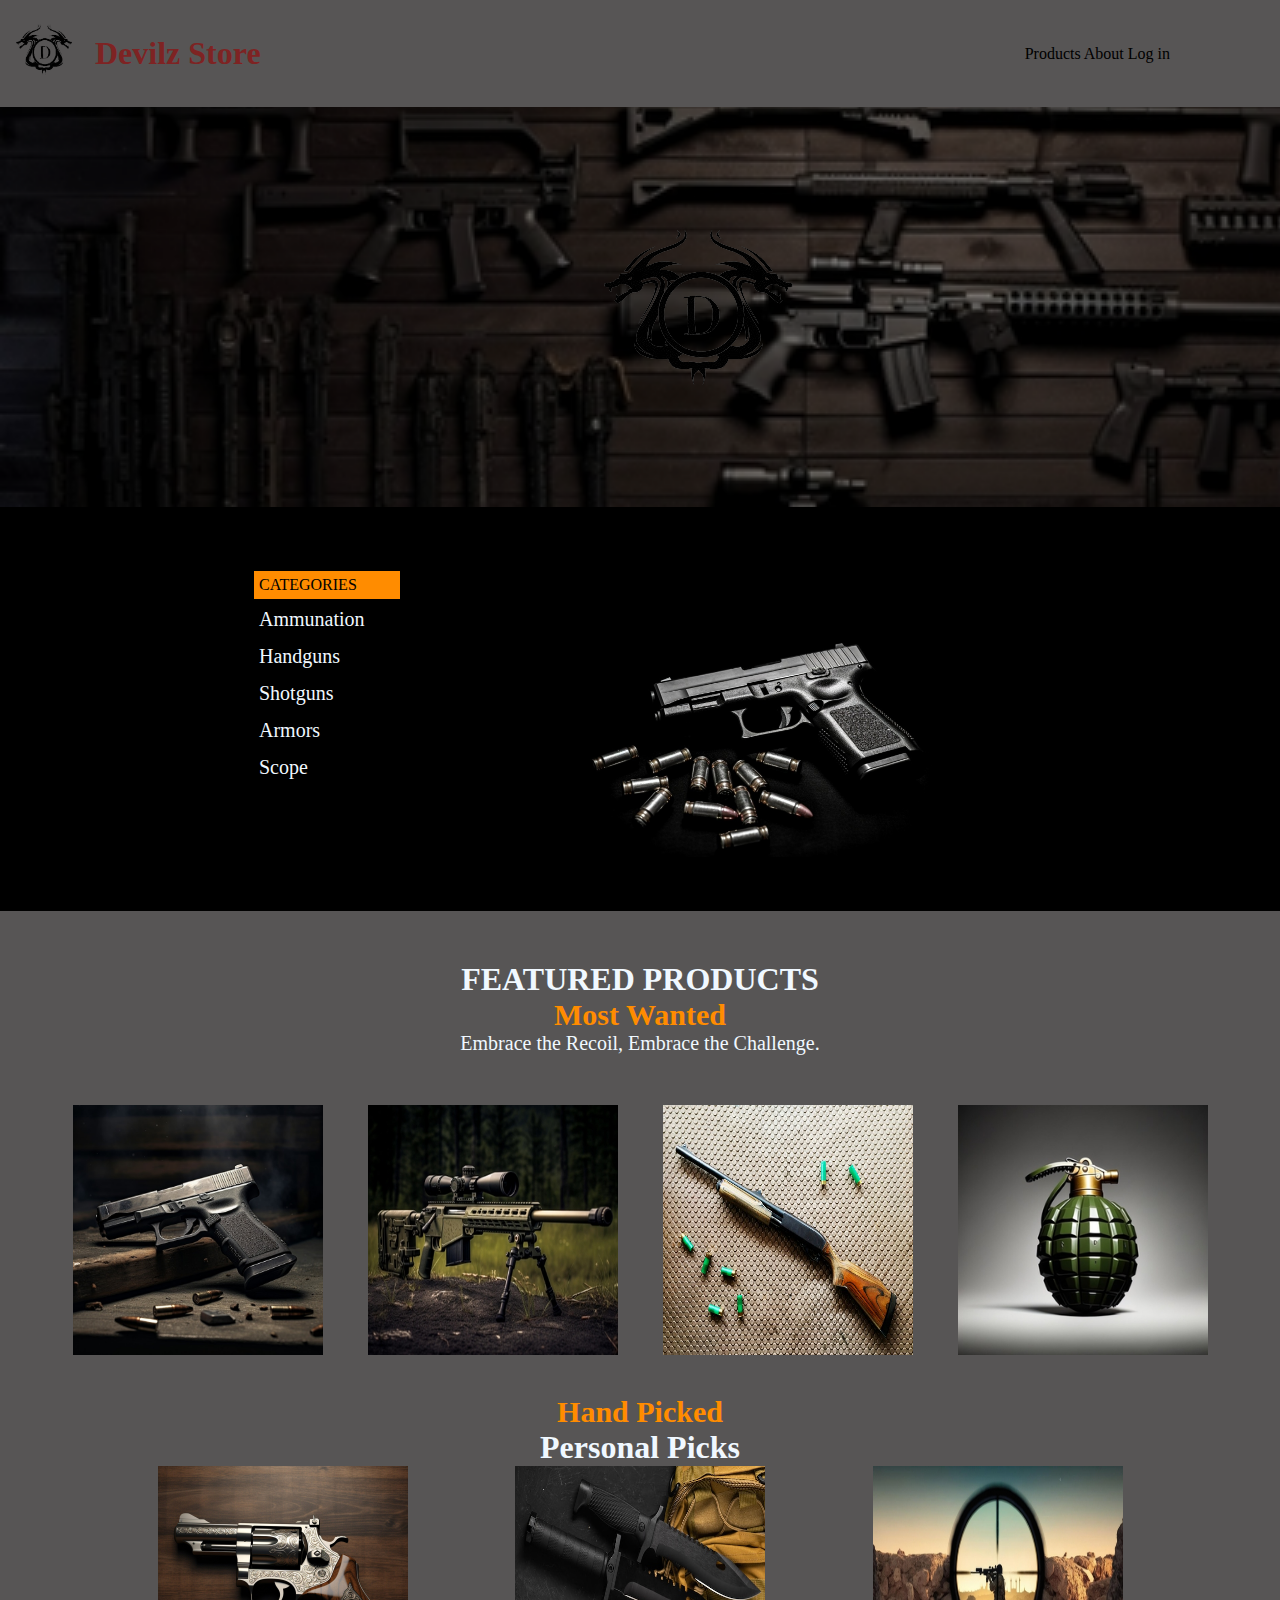
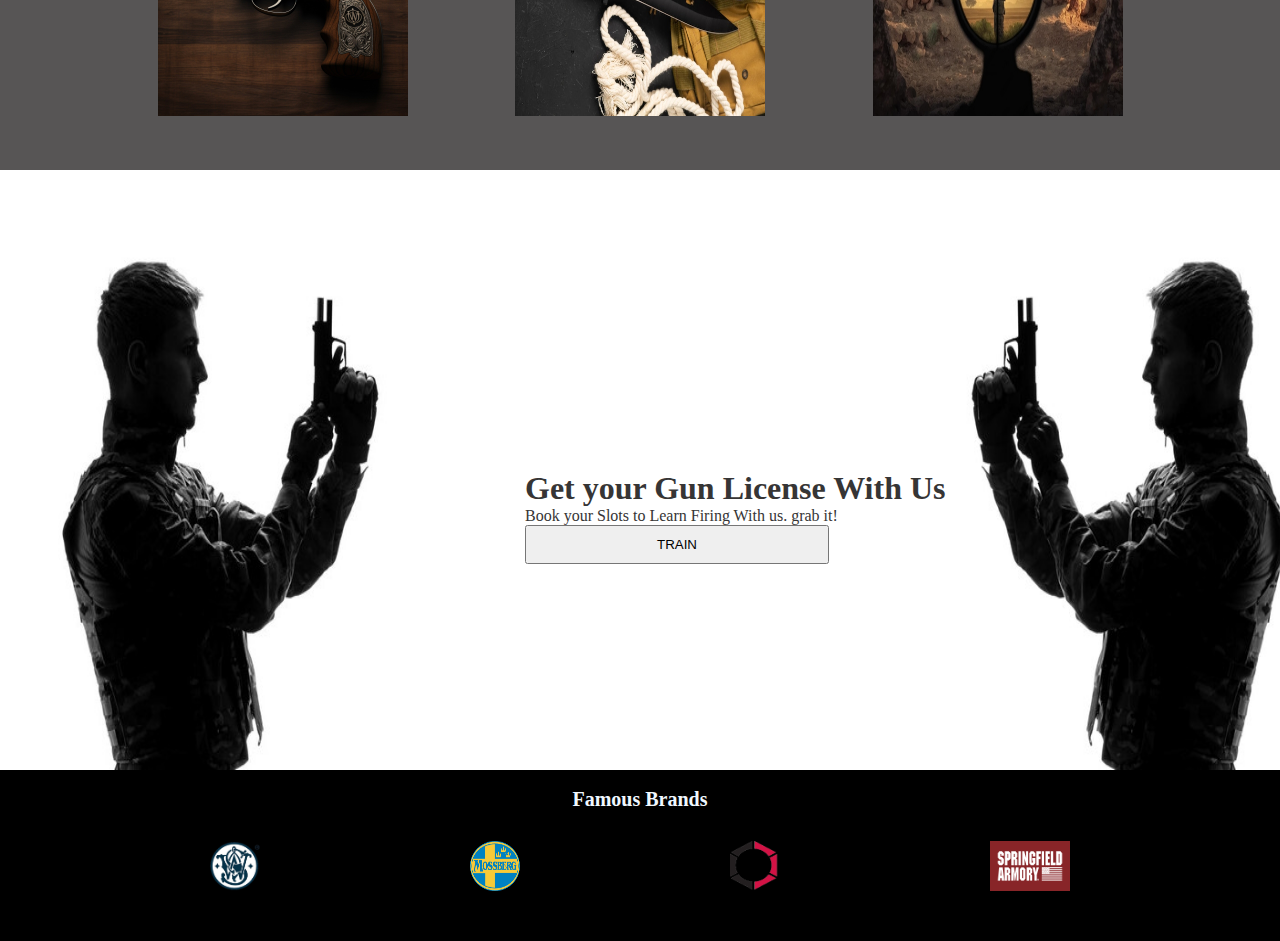
<file: index.html>
<!DOCTYPE html>
<html lang="en">
<head>
  <meta charset="UTF-8">
  <meta http-equiv="X-UA-Compatible" content="IE=edge">
  <meta name="viewport" content="width=device-width, initial-scale=1.0">
  <link rel="stylesheet" href="https://cdnjs.cloudflare.com/ajax/libs/font-awesome/4.7.0/css/font-awesome.min.css">
  <title>Devilz Store</title>
  <script src="https://ajax.googleapis.com/ajax/libs/jquery/3.7.1/jquery.min.js"></script>
  <link
    rel="stylesheet"
    href="https://cdnjs.cloudflare.com/ajax/libs/animate.css/4.1.1/animate.min.css"
  />
  <link rel="stylesheet" href="style.css">
  <link rel="icon" href="logo1.png">
  
</head>




<body>
  <!-- navigation start -->
  <nav id="nav">
    <div class="lo1">
      <img src="logo1.png" class="lo">
      <h1>Devilz Store</h1>
    </div>
    
    <div class="n1">
      
    </div>

    <div class="container" onclick="myFunction(this)">
      <div class="bar1"></div>
      <div class="bar2"></div>
      <div class="bar3"></div>
    </div>

    <div id="sidenav">
      <a href="">Products</a>
      <a href="">About</a>
      <a href="">Log in</a>
      
    </div>

  </nav>
  <!-- navigation end -->

  <!-- background image  -->
  <div id="m1">
    
  </div>
  <!-- background image end  -->

  <!-- home page logo -->
  <img src="logo1.png" class="ig2">
  <!-- home page logo end -->

<!-- CATEGORIES -->
  <main id="main">
    <div id="m2">
      <div class="m21">
       <ul class="ul">
        <li class="li1">CATEGORIES</li>
        <li><a href="">Ammunation</a></li>
        <li><a href="">Handguns</a></li>
        <li><a href="">Shotguns</a></li>
        <li><a href="">Armors</a></li>
        <li><a href="">Scope</a></li>
       </ul>
      </div>

      <!-- sliding -->
      <div class="m22">
        <img src="" id="ig345" alt="">
      </div>
    </div>
<!-- CATEGORIES -->

    <!-- most wanted -->
<section id="m3">
    <div id="m31">
      <h1>FEATURED PRODUCTS</h1>
      <h3>Most Wanted</h3>
      <p>Embrace the Recoil, Embrace the Challenge.</p>
      <div class="m31">
        <div class="m311">
          <img src="mw1.jpg" class="mwp">
          <div class="mwp1">
            <h2>Nr.1 Glock 17 (Austria)</h2>
            <p>9 mm Luger Pistol with a <br>short Recoil and Semi-Automatic</p>
            <button>49,000 INR</button>
          </div>
        </div>
        
        <div class="m312">
          <img src="mw2.jpeg" class="mws">
          <div class="mws1"> 
            <h2>Nr.1 Barrett M82 (US)</h2>
            <p>9 mm Luger Pistol with a <br>short Recoil and Semi-Automatic</p>
            <button>1,0,000 INR</button>
          </div>
        </div>

        <div class="m313">
          <img src="mw3.jpg" class="mwsht">
          <div class="mwsht1"> 
            <h2>Stevens Model 67 <br>Shot gun Series E</h2>
            <p>12 gauge with quick Reload <br>Load and Charge</p>
            <button>50,000 INR</button>
          </div>
        </div>
        
        <div class="m314">
          <img src="mw4.jpeg" class="mwg">
          <div class="mwg1"> 
            <h2>Arm Grenade (German)</h2>
            <p>150gm weight with blast of 200m<br></p>
            <button>10,000 INR</button>
          </div>
        </div>
      </div>
      <br><br>
      
    </div>
    <h3 class="hp">Hand Picked</h3>
    <h1 class="hp2">Personal Picks</h1>
    <div id="m32">
      <div class="m315">
        <img src="mw5.jpg" class="mwp2">
        <div class="mwp21"> 
          <h2>Smith & wesson Model 60 (US)</h2>
          <p>5 shot Revolver with 357 magnum callibers<br>first revolver in stainless steel</p>
          <button>30,000 INR</button>
        </div>
      </div>

      <div class="m316">
        <img src="mw6.jpg" class="mwk">
        <div class="mwk1"> 
          <h2>Hunting Knife (Italian)</h2>
          <p>Italian Machine cut. <br>Made of High Carbon Stainless Steel</p>
          <button>1,0,000 INR</button>
        </div>
      </div>
      
      <div class="m317">
        <img src="mw7.jpeg" class="mwsc">
        <div class="mwsc1"> 
          <h2>4x Telescopic Sight</h2>
          <p>Variable magnification X3-X18 <br>with a quick plug and play mounting.</p>
          <button>8,000 INR</button>
        </div>
      </div>
    </div>
    </div>
  </section>
  <!-- most wanted end -->

  <!-- training -->
  <section id="m4">
    <div id="m41">
      <img src="tr1.jpg" class="m411"> 
      <img src="tr2.jpg" class="m421">
      <div id="m42">
        <img src="tr4.jpg" alt="">
        <img src="tr3.jpg" alt="">
      </div>
      <div id="m43">
        <h1>Get your Gun License With Us </h1>
        <p>Book your Slots to Learn Firing With us. grab it! <br></p>
        <a href="log.html" target="_blank"> <button > TRAIN </button></a>
       
      </div>
    </div>
  </section>
    
    <!-- training end -->\

    <!-- famous brands -->

    <div id="fb">
      <div id="fsb">
        <h1>Famous Brands</h1>
      </div>
      <div id="fs">
        <img src="fs1.png" alt="" class="fs1">
        <img src="fs2.png" alt="" class="fs2">
        <img src="fs3.png" alt="" class="fs3">
        <img src="fs4.webp" alt="" class="fs4">
       </div>
    </div>
    
    
  </main>
  
</body>




<script src="java.js"></script>

</html>
</file>
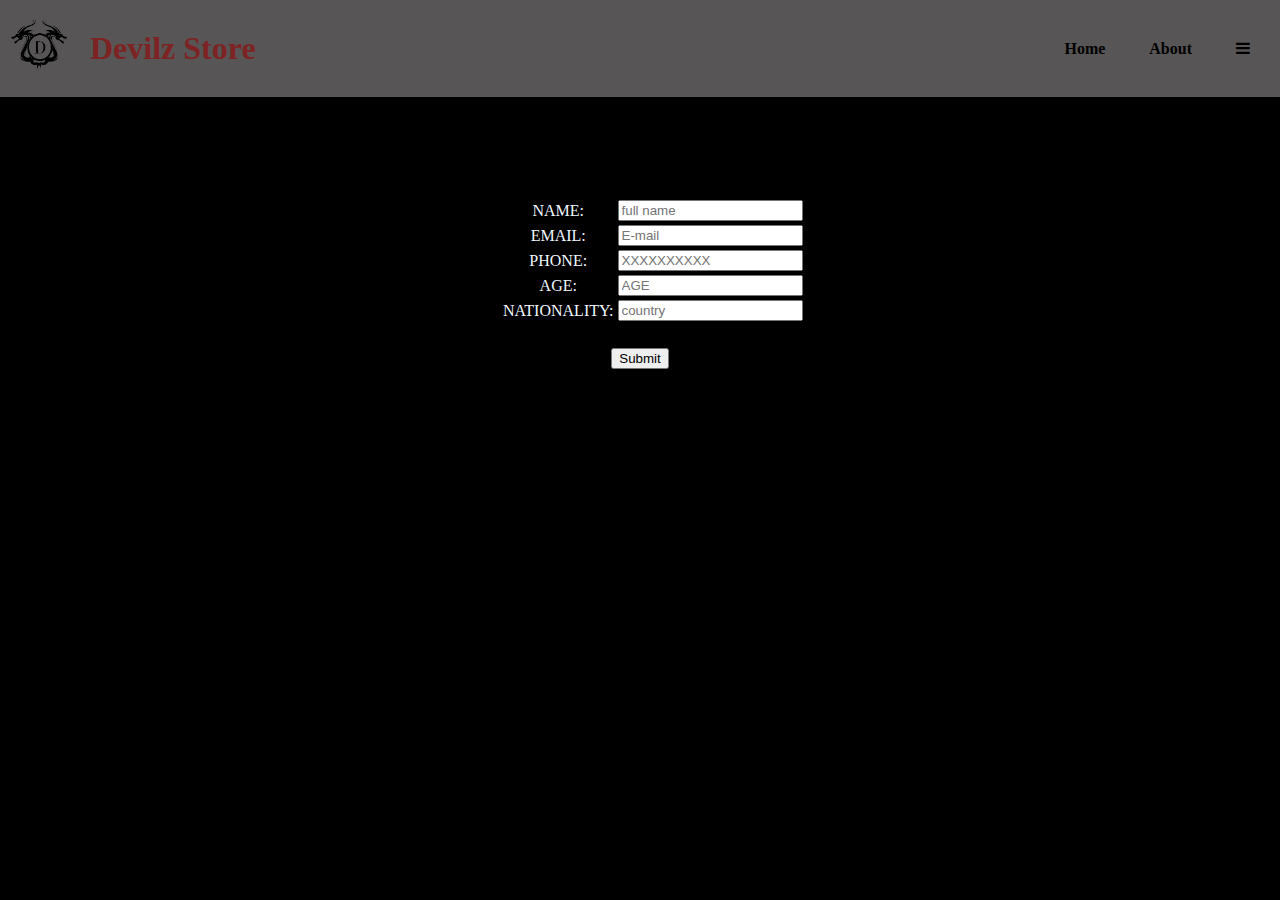
<file: log.html>
<!DOCTYPE html>
<html lang="en">

<head>
    <meta charset="UTF-8">
    <meta http-equiv="X-UA-Compatible" content="IE=edge">
    <meta name="viewport" content="width=device-width, initial-scale=1.0">
    <link rel="stylesheet" href="https://cdnjs.cloudflare.com/ajax/libs/font-awesome/4.7.0/css/font-awesome.min.css">
    <title>Devilz Store</title>
    <!-- <link rel="stylesheet" href="style.css"> -->
    <link rel="icon" href="logo1.png">
    <style>
        *{
            margin: 0;
        }
        body{
            background-color: black;
        }
        nav{
            display: flex;
            justify-content: space-between;
            align-items: center;
            padding: 10px;
            /* border: 2px solid gray; */
            background-color: rgb(87, 85, 85);
        }
        main{
            padding: 0;  
        }
        .lo1{
            display: flex;
        }
        .lo1 h1{
            padding: 20px;
            color:rgb(126, 35, 35);
        }
        .lo{
            width: 60px;
            height: 60px;
        }
        .n1 a{
            padding: 0 20px ;
            font-weight: bolder;
        }
        a{
            text-decoration: none;
            color: black;
        }
         /* training form */
        #log{
            text-align: center;
            /* padding: 50px; */
        }
        #login{
            justify-content: center;
            text-align: center;
            /* border: 2px solid aliceblue; */
            padding: 100px 0px 20px 500px;
            width: 800px;
        }
        label{
            color: aliceblue;
        }
     
        #s1{
            color: red;
            display: none;
           
        }
        #s2{
            color: red;
            display: none;
        }
        #s3{
            color: red;
            display: none;
        }
        #s4{
            color: red;
            display: none;
        }
        #s41{
            color: red;
            display: none;
        }
        #s5{
            color: red;
            display: none;
        }
        /* #bt{
            
        } */



                         /* responsive */

     @media all and (max-width:700px) {
  nav{
    
    display: flex;
    justify-content: space-between;
    align-items: center;
    padding: 0px;
    /* border: 2px solid gray; */
    background-color: rgb(87, 85, 85);
  }

  .lo1{
    display: flex;
  }
  .lo1 h1{
    padding: 20px;
    color:rgb(126, 35, 35);
    font-size: 20px;
  }
  .lo{
    width: 50px;
    height: 50px;
  }
  .n1 a{
    padding: 0 20px ;
    font-weight: bolder;
  }
  .n1 a:hover{
    color: chocolate;
  }
  a{
    text-decoration: none;
    color: black;
  }

#log{
        text-align: center;
        /* padding: 50px; */
        }
        #login{
            justify-content: center;
            text-align: center;
            /* border: 2px solid aliceblue; */
            padding: 100px 0px 20px 100px;
            width: 300px;
        }
        label{
            color: aliceblue;
            font-size: 10px;
        }
        input{
            height: 20px;
        }
        span{
            font-size: 10px;
        }

    }
  </style>
</head>

<body>
    <!-- navigation -->
    <nav id="nav">
        <div class="lo1">
            <img src="logo1.png" class="lo">
            <h1>Devilz Store</h1>
        </div>

        <div class="n1">
            <a href="">Home</a>
            <a href="">About</a>
            <a href=""><i class="fa fa-bars" aria-hidden="true"></i>
            </a>
        </div>
    </nav>
    <!-- navigation end -->

    <!-- login form -->

<main>
    <section id="log">
        <table id="login">
            <tr>
                <td><label for="name">NAME:</label></td>
                <td><input type="text" id="name" placeholder="full name"></td>
                <td colspan="2"><span id="s1">*NAME IS REQUIRED</span></td> 
            </tr>
            <tr>
                <td> <label for="email">EMAIL:</label></td>
                <td><input type="email" id="email" placeholder="E-mail"></td>
                
                <td><span id="s2">*EMAIL IS REQUIRED</span></td>
            </tr>
               
               <tr>
                <td><label for="phone">PHONE:</label></td>
                <td><input type="text" id="phone" placeholder="XXXXXXXXXX"></td>
                <td><span id="s3">*10 digit IS REQUIRED</span></td>
               </tr>
               
               <tr>
                <td><label for="age">AGE:</label></td>
                <td><input type="text" id="age" placeholder="AGE"></td>
                <td><span id="s4">*AGE IS REQUIRED</span></td>
                <td><span id="s41">*above 18</span></td>
               </tr>
               
               <tr>
                <td><label for="nationality">NATIONALITY:</label></td>
                <td><input type="text" id="nationality" placeholder="country"></td>
                <td><span id="s5">*NATIONALITY IS REQUIRED</span></td>
               </tr>
               <tr><td>
                
               </td></tr>
        </table>
        <input type="submit" id="bt">
    </section>
</main>
</body>

<script>
    function ab(){
        var na = document.getElementById("name").value
        var em = document.getElementById("email").value
        var ph = document.getElementById("phone").value
        var age = document.getElementById("age").value
        var nation = document.getElementById("nationality").value
        // console.log(na ="working")
    if(na==""){
        document.getElementById('s1').style.display="inline"
      
    }
    else{
        let lc=/[a-z]/g;
        let ul=/[A-Z]/g;
        if((na.match(lc))||(na.match(uc))){
            document.getElementById('s1').style.display="none"
        }
        else{
            document.getElementById('s1').style.display="inline"
        }
    }

    if(em==""){
        document.getElementById('s2').style.display="inline"
    }
    else{
       document.getElementById('s2').style.display="none"
    }


    if(ph==""){
    document.getElementById('s3').style.display="inline"
    }
    else{
        if(ph.length==10){
            document.getElementById('s3').style.display="none"
        }
        else{
            document.getElementById('s3').style.display="inline"
        }
    }

    if(age==""){
        document.getElementById('s4').style.display="inline"  
    }
    else{
        document.getElementById('s4').style.display="none"
        }

    if(age<=18){
        document.getElementById('s41').style.display="inline"
    }
    else{
        document.getElementById('s41').style.display="none"
    }

    if(nation==""){
        document.getElementById('s5').style.display="inline"
      
    }
    else{
        let lc=/[a-z]/g;
        let ul=/[A-Z]/g;
        if((nation.match(lc))||(nation.match(uc))){
            document.getElementById('s5').style.display="none"
        }
        else{
            document.getElementById('s5').style.display="inline"
        }
    }
}


    var x=document.getElementById('bt')
    x.addEventListener('click',ab)
</script>

</html>
</file>
<file: style.css>
*{
    margin: 0;
  }
  body{
    background-color: black;
  }
  nav{
    display: flex;
    justify-content: space-between;
    align-items: center;
    padding: 10px;
    /* border: 2px solid gray; */
    background-color: rgb(87, 85, 85);
  }
  #sidenav{
    justify-content: space-around;
    padding-right: 100px;
  }
  
  main{
    padding: 0;  
  }
  .lo1{
    display: flex;
    padding: 5px;
  }
  .lo1 h1{
    padding: 20px;
    color:rgb(126, 35, 35);
  }
  .lo{
    width: 60px;
    height: 60px;
  }
  .n1 a{
    padding: 0 20px ;
    font-weight: bolder;
  }
  a{
    text-decoration: none;
    color: black;
  }
  #m1{
    background-image: url(gbg.jpg);
    width: 100%;
    height: 400px;
    opacity: 0.5 ;
    background-repeat: no-repeat;
    background-size: cover;
    background-attachment: fixed;
  }
  .ig2{
    position: absolute;
    top: 200px;
    left: 600px;
    font-size: 10px;
    opacity: 1;
    color: grey;
    transition: 1s;
  }
  .ig2:hover{
    transform: scale(1.5);
  }
  #ig345{
    /* padding: 30px 0; */
    height: 300px;
    width: 500px;
    padding-right: 200px;
 }
 .ul li{
    list-style: none;
    border: 2px solid;
    padding: 5px;
 }
 .ul{
    border: 2px solid;
    width: 150px;
    padding: 10px 20px;
    background-color: black;
    padding-left: 200px;
 }
 .ul a{
    color: aliceblue;
    font-size: 20px;
    
 }
 .ul a:hover{
    text-decoration: underline;
    color: goldenrod;
 }
 .li1{
    color: black;
    background-color: darkorange;
 }
 #m2{
    display: flex;
    justify-content: space-between;
    padding: 50px;
 }
 /* most wanted part */
 #m3{
    
    padding: 50px;
    background-color: rgb(87, 85, 85) ;
 }
 #m3 h1{
    color: aliceblue;
    text-align: center;
 }
 #m3 h3{
    color: darkorange;
    font-size: 30px;
    text-align: center;
 }
 #m3 p{
    color: aliceblue;
    font-size: 20px;
    text-align: center;
 }
 .m31{
    padding-top: 50px;
    display: flex;
    justify-content: space-around;
 }
 .m311{
    text-align: center;
 }
 .m312{
    text-align: center;
 }
 .mwp{
    height: 250px;
    width: 250px;
    transition: 1s;
 }
 .mwp:hover{
  transform: scale(0.9);
 }
 .mwp1{
   display: none;
 }
 .mws{
    height: 250px;
    width: 250px;
    transition: 1s;
 }
 .mws:hover{
  transform: scale(0.9);
 }
 .mws1{
   display: none;
 }
 .mwsht{
   height: 250px;
   width: 250px;
  transition: 1s;
}
.mwsht:hover{
  transform: scale(0.9);
}
.mwsht1{
   display: none;
 }
 .m313{
   text-align: center;
 }
 .mwg{
   height: 250px;
   width: 250px;
   transition: 1s;
}
.mwg:hover{
  transform: scale(0.9);
}
.mwg1{
   display: none;
 }
 .m314{
   text-align: center;
 }
 #m32{
   display: flex;
   justify-content: space-evenly;
 }
 .m315{
   text-align: center;
 }
 .mwp2{
   height: 250px;
   width: 250px;
   transition: 1s;
}
.mwp2:hover{
  transform: scale(0.9);
}
.mwp21{
   display: none;
}
.m316{
   text-align: center;
 }
 .mwk{
   height: 250px;
   width: 250px;
   transition: 1s;
}
.mwk:hover{
  transform: scale(0.9);
}
.mwk1{
   display: none;
 }
 .m317{
   text-align: center;
 }
 .mwsc{
   height: 250px;
   width: 250px;
   transition: 1s;
}
.mwsc:hover{
  transform: scale(0.9);
}
.mwsc1{
   display: none;
 }
 .vin{
  font-size: 50px;
 }
 /* most wanted part end  */

/* training */
 #m4{
   position: relative;
   overflow: hidden;
 }
 #m41{
   display: flex;
   /* z-index: 2; */
 }
 #m41 img{
   height: 600px;
   width: 675px;
 }
 #m42{
   display: flex;
   /* position: absolute; */
   /* top: 1700px; */
   /* z-index: 1; */
 }
 #m42 img{
   height: 600px;
   width: 675px;
 }
 #m43{
   position: absolute;
   left: 525px;
   top: 300px;
   font-family:serif;
   color: rgb(54, 53, 53);
 }
#m43 button{
   padding: 10px 130px 10px 130px;
}
 /* training end */


 #fs{
  height: 100px;
  width: 100%;
  display: flex;
  justify-content: space-evenly;
 }
 .fs1{
  height: 100px;
 }
 .fs2{
  height: 100px;
  width: 100px;
 }
 .fs3{
  height: 100px;
  width: 100px;
 }
 .fs4{
  height: 100px;
  width: 100px;
 }
 #fsb{
  color: aliceblue;
  text-align: center;
  padding-bottom: 30px;
 }
/*  */
                 /* RESPONSIVE */
/*  */
/*  */


 
 @media all and (max-width:700px) {
  nav{
    display: flex;
    justify-content: space-between;
    align-items: center;
    padding: 0px;
    /* border: 2px solid gray; */
    background-color: rgb(87, 85, 85);
  }
  #sidenav{
    display: none;
  }
  .container {
    display: inline-block;
    cursor: pointer;
    padding-top: 15px;
    padding: 10px;
  }
  
  .bar1, .bar2, .bar3 {
    width: 25px;
    height: 3px;
    background-color: rgb(19, 18, 18);
    margin: 5px 0;
    transition: 0.4s;
  }
  
  .change .bar1 {
    transform: translate(0, 8px) rotate(-35deg);
  }
  
  .change .bar2 {opacity: 0;}
  
  .change .bar3 {
    transform: translate(0, -8px) rotate(35deg);
  }

  .lo1{
    display: flex;
  }
  .lo1 h1{
    padding: 20px;
    color:rgb(126, 35, 35);
    font-size: 20px;
  }
  .lo{
    width: 50px;
    height: 50px;
  }
  .n1 a{
    padding: 0 20px ;
    font-weight: bolder;
  }
  .n1 a:hover{
    color: chocolate;
  }
  a{
    text-decoration: none;
    color: black;
  }
  #m1{
    background-color: rgb(241, 238, 238);
    background-image: url(gbg.1.jpg);
    width: 100%;
    height: 200px;
    opacity: 0. 2;
    background-repeat: no-repeat;
    background-size: contain;
    background-attachment: fixed;
    
  }
  .ig2{
    position: absolute;
    top: 100px;
    left: 195px;
    /* opacity: 1; */
    /* color: grey; */
    width: 100px;
  }

  #ig345{
    /* padding: 5px; */
    height: 200px;
    width: 250px;
    padding-right: 0px;
 }
 .ul li{
    list-style: none;
    /* border: 2px solid; */
    padding: 5px;
 }
 .ul{
    border: 2px solid;
    width: 150px;
    /* padding: 10px 20px; */
    background-color: black;
    padding-left: 50px;
 }
 .ul a{
    color: aliceblue;
    font-size: 15px;
    
 }
 .ul a:hover{
    text-decoration: underline;
    color: goldenrod;
 }
 .li1{
    color: black;
    background-color: darkorange;
 }
 #m2{
    display: flex;
    justify-content: space-between;
    padding: 5px;
 }
 /* most wanted part */

 #m3 h1{
    color: aliceblue;
    text-align: center;
    font-size: 15px;
 }
 #m3 h3{
    color: darkorange;
    font-size: 20px;
    text-align: center;
 }
 #m3 p{
    color: aliceblue;
    font-size: 15px;
    text-align: center;
 }
 .m31{
    padding-top: 30px;
    display:grid;
    grid-template-columns: repeat(auto-fit,minmax(150px,1fr));
  
    justify-content: space-around;
 }
 .m311{
    text-align: center;
 }
 .m312{
    text-align: center;
 }

 .mwp{
    height: 150px;
    width: 80%;
    background-size: cover;
    transition:1s;
 }
 .mwp:hover{
  transform: scale(0.9);
 }
 .mwp1{
   display: none;
   padding-bottom: 30px;
 }
 .mws{
    height: 150px;
    width: 80%;
    transition: 1s;
 }
 .mws:hover{
  transform: scale(0.9);
 }
 .mws1{
   display: none;
   padding-bottom: 30px;
 }
 .mwsht{
    height: 150px;
    width: 80%;
    transition: 1s;
}
.mwsht:hover{
  transform: scale(0.9);
}
.mwsht1{
   display: none;
   padding-bottom: 30px;
 }
 .m313{
   text-align: center;
 }
 .mwg{
    height: 150px;
    width: 80%;
    transition: 1s;
}
.mwg:hover{
  transform: scale(0.9);
}
.mwg1{
   display: none;
   padding-bottom: 0px;
 }
 .m314{
   text-align: center;
 }
 #m32{
  padding-top: 30px;
  display:grid;
  grid-template-columns: repeat(auto-fit,minmax(150px,1fr));
 }
 .m315{
   text-align: center;
 }
 .mwp2{
  height: 150px;
  width: 80%;
  transition: 1s;
}
.mwp2:hover{
  transform: scale(0.9);
}
.mwp21{
   display: none;
   padding-bottom: 30px;
}
.m316{
   text-align: center;
 }
 .mwk{
  height: 150px;
  width: 80%;
}
.mwk1{
   display: none;
   padding-bottom: 30px;
 }
 .m317{
   text-align: center;
   transform: translateX(100px);
 }
 .mwsc{
  height: 150px;
  width: 80%;
  
}
/* .vin{
  font-size: 20px;
} */
.mwsc1{
   display: none;
   padding-bottom: 30px;
 }
 /* most wanted part end  */

/* training */
 #m4{
   position: relative;
   overflow: hidden;
 }
 #m41{
   display: flex;
   /* z-index: 2; */
 }
 #m41 img{
   height: 250px;
   width: 265px;
 }
 #m42{
   display: flex;
   /* position: absolute; */
   /* top: 1700px; */
   /* z-index: 1; */
 }
 #m42 img{
   height: 250px;
   width: 265px;
 }
 #m43{
   position: absolute;
   left: 160px;
   top: 80px;
   font-family:serif;
   color: rgb(54, 53, 53);
   font-size: 10px;
 }
#m43 button{
   padding: 5px 10px 5px 10px;
   position: absolute;
   left: 60px;
}
 /* training end */

 /* training form */
 #log{
   text-align: center;
   padding: 50px;
 }
 #login{
   justify-content: center;
   text-align: center;
   border: 2px solid aliceblue;
   padding: 30px;
   width: 500px;
 }
 label{
   color: aliceblue;
 }
 }
 #fs{
  height: 100px;
  width: 100%;
  display: flex;
  justify-content: space-evenly;
 }
 .fs1{
  height: 50px;
 }
 .fs2{
  height: 50px;
  width: 50px;
 }
 .fs3{
  height: 50px;
  width: 50px;
 }
 .fs4{
  height: 50px;
  width: 80px;
 }
 #fsb{
  color: aliceblue;
  text-align: center;
  padding-bottom: 30px;
  font-size: 10px;
 }
</file>
